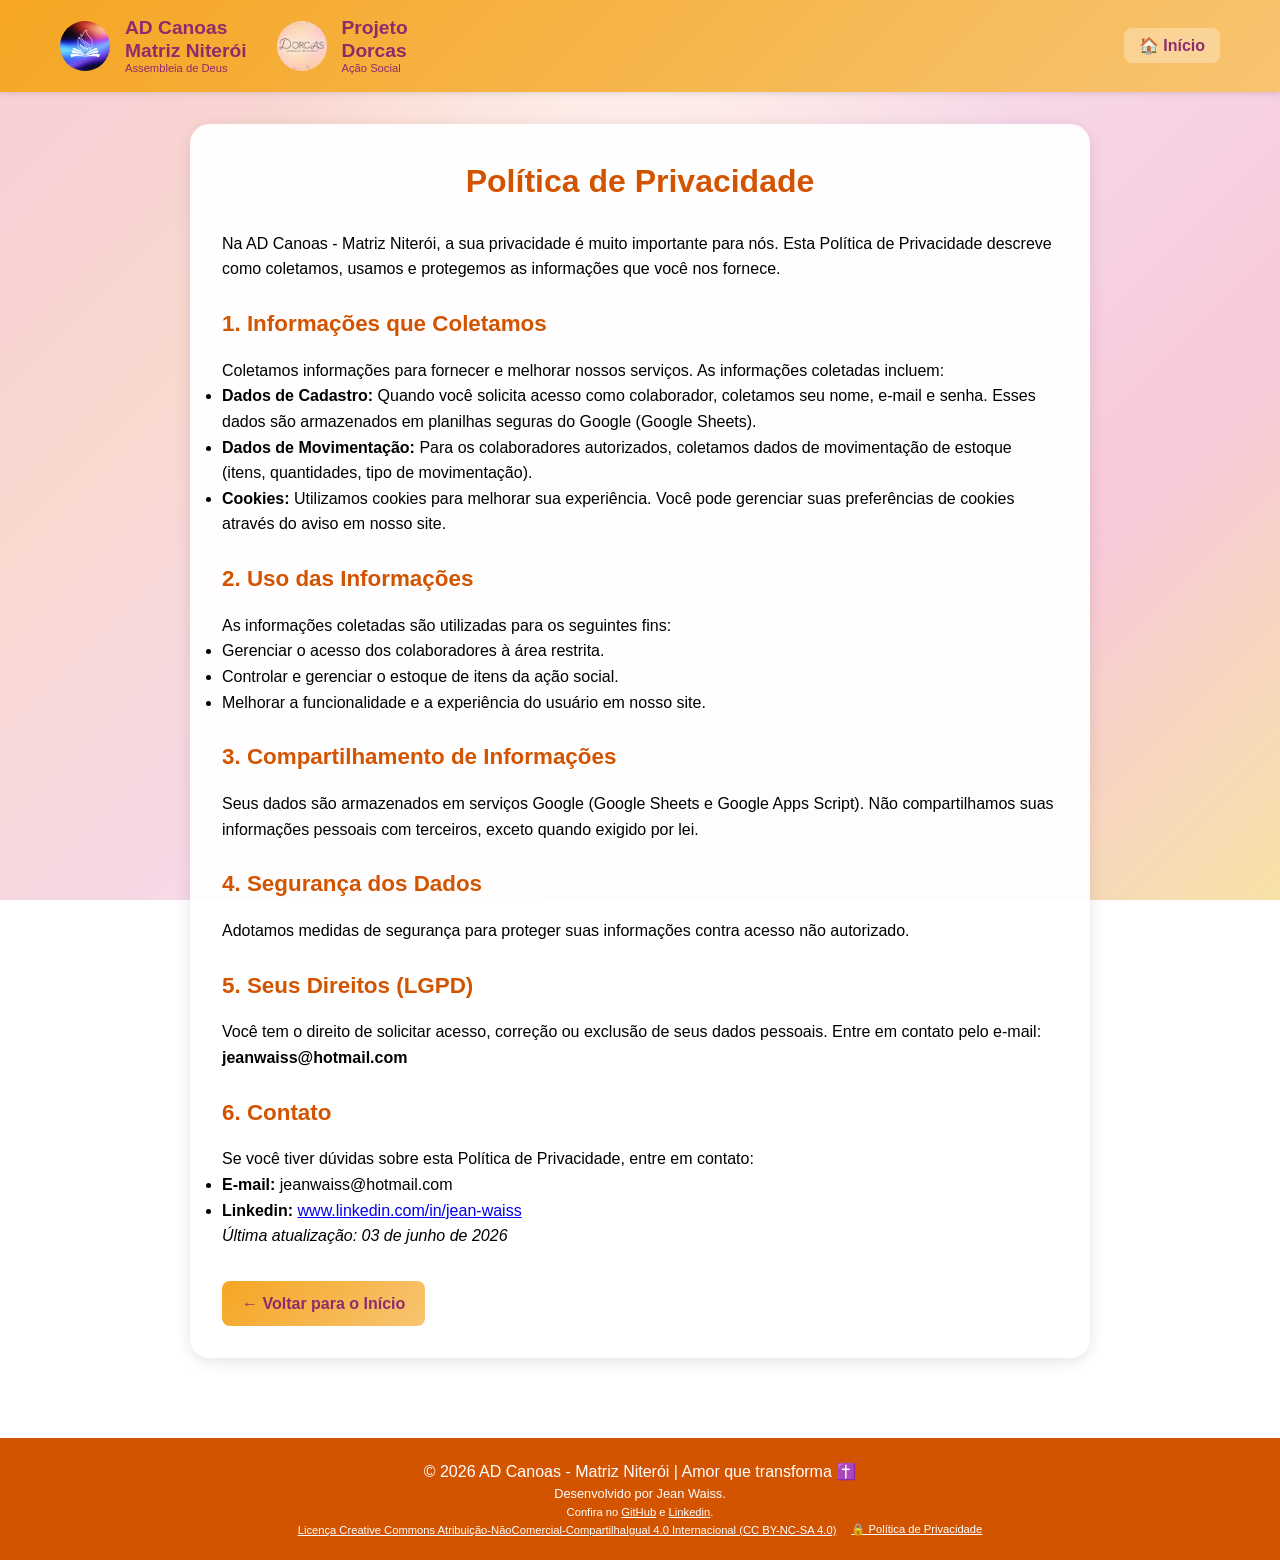
<file: privacidade.html>
<!DOCTYPE html>
<html lang="pt-br">
<head>
    <meta charset="UTF-8">
    <meta name="viewport" content="width=device-width, initial-scale=1.0">
    <title>Política de Privacidade - AD Canoas</title>
    <style>
        * { margin: 0; padding: 0; box-sizing: border-box; }

        body {
            font-family: 'Segoe UI', Tahoma, Geneva, Verdana, sans-serif;
            background: radial-gradient(circle at top center, #fff4ef 0%, transparent 35%),
                        linear-gradient(135deg, #f7cdd7 0%, #f9d8cf 25%, #f6d8e8 50%, #f8c9da 75%, #f7e2a6 100%);
            background-attachment: fixed;
            min-height: 100vh;
            display: flex;
            flex-direction: column;
        }

        .topo {
            background: linear-gradient(135deg, #f5a623, #f8c471);
            padding: 1rem 0;
            box-shadow: 0 2px 5px rgba(0,0,0,0.1);
        }

        .container {
            max-width: 1200px;
            margin: 0 auto;
            padding: 0 20px;
        }

        .header-container {
            display: flex;
            justify-content: space-between;
            align-items: center;
            flex-wrap: wrap;
            gap: 20px;
        }

        .logos-area {
            display: flex;
            align-items: center;
            gap: 30px;
            flex-wrap: wrap;
        }

        .logo-item {
            display: flex;
            align-items: center;
            gap: 15px;
        }

        .logo-img {
            width: 50px;
            height: 50px;
            border-radius: 50%;
            object-fit: cover;
        }

        .logo-title {
            font-size: 1.2rem;
            font-weight: bold;
            color: #8E2B6D;
            line-height: 1.2;
            display: flex;
            flex-direction: column;
        }
        .linha1-bold { font-size: 1.2rem; font-weight: bold; display: block; }
        .linha2-bold { font-size: 1.2rem; font-weight: bold; display: block; }
        .linha3-small { font-size: 0.7rem; font-weight: normal; display: block; }

        .menu-links {
            display: flex;
            gap: 20px;
            align-items: center;
            flex-wrap: wrap;
        }

        .menu-links a {
            color: #8E2B6D;
            text-decoration: none;
            font-weight: 600;
            font-size: 1rem;
            padding: 8px 15px;
            background: rgba(255,255,255,0.3);
            border-radius: 8px;
            transition: all 0.3s;
        }

        .menu-links a:hover {
            background: rgba(255,255,255,0.6);
            transform: translateY(-2px);
        }

        .privacidade-container {
            max-width: 900px;
            margin: 2rem auto;
            padding: 2rem;
            background: rgba(255, 255, 255, 0.95);
            border-radius: 20px;
            box-shadow: 0 4px 15px rgba(0, 0, 0, 0.1);
            line-height: 1.6;
        }

        .privacidade-container h1 {
            color: #d35400;
            margin-bottom: 1.5rem;
            text-align: center;
        }

        .privacidade-container h2 {
            color: #d35400;
            font-size: 1.4rem;
            margin-top: 1.5rem;
            margin-bottom: 1rem;
        }

        .btn-voltar {
            display: inline-block;
            background: linear-gradient(135deg, #f5a623, #f8c471);
            color: #8E2B6D;
            padding: 10px 20px;
            text-decoration: none;
            border-radius: 8px;
            margin-top: 2rem;
            font-weight: bold;
        }

        footer {
            background-color: #d35400;
            color: white;
            text-align: center;
            padding: 1.5rem 0;
            margin-top: 3rem;
        }

        footer a {
            color: white;
            text-decoration: underline;
        }

        footer a:hover {
            opacity: 0.8;
        }

        @media (max-width: 768px) {
            .header-container {
                flex-direction: column;
                text-align: center;
            }
            .logos-area {
                justify-content: center;
            }
            .privacidade-container {
                margin: 1rem;
                padding: 1rem;
            }
            .menu-links a {
                font-size: 0.9rem;
                padding: 6px 12px;
            }
            footer div[style*="display: flex"] {
                flex-direction: column;
                gap: 10px;
                text-align: center;
            }
        }
    </style>
</head>
<body>

<div class="topo">
    <div class="container">
        <div class="header-container">
            <!-- DOIS LOGOS LADO A LADO -->
            <div class="logos-area">
                <!-- LOGO IGREJA -->
                <div class="logo-item">
                    <img src="imagens/logoigreja.jpg" alt="Logo AD Canoas" class="logo-img">
                    <div class="logo-title">
                        <span class="linha1-bold">AD Canoas</span>
                        <span class="linha2-bold">Matriz Niterói</span>
                        <span class="linha3-small">Assembleia de Deus</span>
                    </div>
                </div>

                <!-- LOGO PROJETO DORCAS -->
                <div class="logo-item">
                    <img src="imagens/logo.png" alt="Logo Projeto Dorcas" class="logo-img">
                    <div class="logo-title">
                        <span class="linha1-bold">Projeto</span>
                        <span class="linha2-bold">Dorcas</span>
                        <span class="linha3-small">Ação Social</span>
                    </div>
                </div>
            </div>

            <!-- MENU -->
            <div class="menu-links">
                <a href="index.html">🏠 Início</a>
            </div>
        </div>
    </div>
</div>

<main>
    <div class="container privacidade-container">
        <h1>Política de Privacidade</h1>
        <p>Na AD Canoas - Matriz Niterói, a sua privacidade é muito importante para nós. Esta Política de Privacidade descreve como coletamos, usamos e protegemos as informações que você nos fornece.</p>

        <h2>1. Informações que Coletamos</h2>
        <p>Coletamos informações para fornecer e melhorar nossos serviços. As informações coletadas incluem:</p>
        <ul>
            <li><strong>Dados de Cadastro:</strong> Quando você solicita acesso como colaborador, coletamos seu nome, e-mail e senha. Esses dados são armazenados em planilhas seguras do Google (Google Sheets).</li>
            <li><strong>Dados de Movimentação:</strong> Para os colaboradores autorizados, coletamos dados de movimentação de estoque (itens, quantidades, tipo de movimentação).</li>
            <li><strong>Cookies:</strong> Utilizamos cookies para melhorar sua experiência. Você pode gerenciar suas preferências de cookies através do aviso em nosso site.</li>
        </ul>

        <h2>2. Uso das Informações</h2>
        <p>As informações coletadas são utilizadas para os seguintes fins:</p>
        <ul>
            <li>Gerenciar o acesso dos colaboradores à área restrita.</li>
            <li>Controlar e gerenciar o estoque de itens da ação social.</li>
            <li>Melhorar a funcionalidade e a experiência do usuário em nosso site.</li>
        </ul>

        <h2>3. Compartilhamento de Informações</h2>
        <p>Seus dados são armazenados em serviços Google (Google Sheets e Google Apps Script). Não compartilhamos suas informações pessoais com terceiros, exceto quando exigido por lei.</p>

        <h2>4. Segurança dos Dados</h2>
        <p>Adotamos medidas de segurança para proteger suas informações contra acesso não autorizado.</p>

        <h2>5. Seus Direitos (LGPD)</h2>
        <p>Você tem o direito de solicitar acesso, correção ou exclusão de seus dados pessoais. Entre em contato pelo e-mail: <strong>jeanwaiss@hotmail.com</strong></p>

        <h2>6. Contato</h2>
        <p>Se você tiver dúvidas sobre esta Política de Privacidade, entre em contato:</p>
        <ul>
            <li><strong>E-mail:</strong> jeanwaiss@hotmail.com</li>
            <li><strong>Linkedin:</strong> <a href="https://www.linkedin.com/in/jean-waiss" target="_blank">www.linkedin.com/in/jean-waiss</a></li>
        </ul>
        <p><em>Última atualização: 03 de junho de 2026</em></p>
        <a href="index.html" class="btn-voltar">← Voltar para o Início</a>
    </div>
</main>

<!-- RODAPÉ PADRONIZADO -->
<footer>
    <div class="container">
        <p>© 2026 AD Canoas - Matriz Niterói | Amor que transforma ✝️</p>
        <p style="font-size: 0.8rem; margin-top: 5px;">
            Desenvolvido por Jean Waiss.
        </p>
        <p style="font-size: 0.7rem; margin-top: 5px;">
            Confira no 
            <a href="https://github.com/jeanwaiss" target="_blank" rel="noopener noreferrer" style="color: white; text-decoration: underline;">GitHub</a> 
            e 
            <a href="https://www.linkedin.com/in/jean-waiss" target="_blank" rel="noopener noreferrer" style="color: white; text-decoration: underline;">Linkedin</a>.
        </p>
        <div style="display: flex; justify-content: center; align-items: center; flex-wrap: wrap; gap: 15px; margin-top: 5px; font-size: 0.7rem;">
            <a href="https://creativecommons.org/licenses/by-nc-sa/4.0/deed.pt_BR" target="_blank" rel="license noopener noreferrer" style="color: white; text-decoration: underline;">
                Licença Creative Commons Atribuição-NãoComercial-CompartilhaIgual 4.0 Internacional (CC BY-NC-SA 4.0)
            </a>
            <a href="privacidade.html" target="_blank" style="color: white; text-decoration: underline;">
                🔒 Política de Privacidade
            </a>
        </div>
    </div>
</footer>

</body>
</html>
</file>
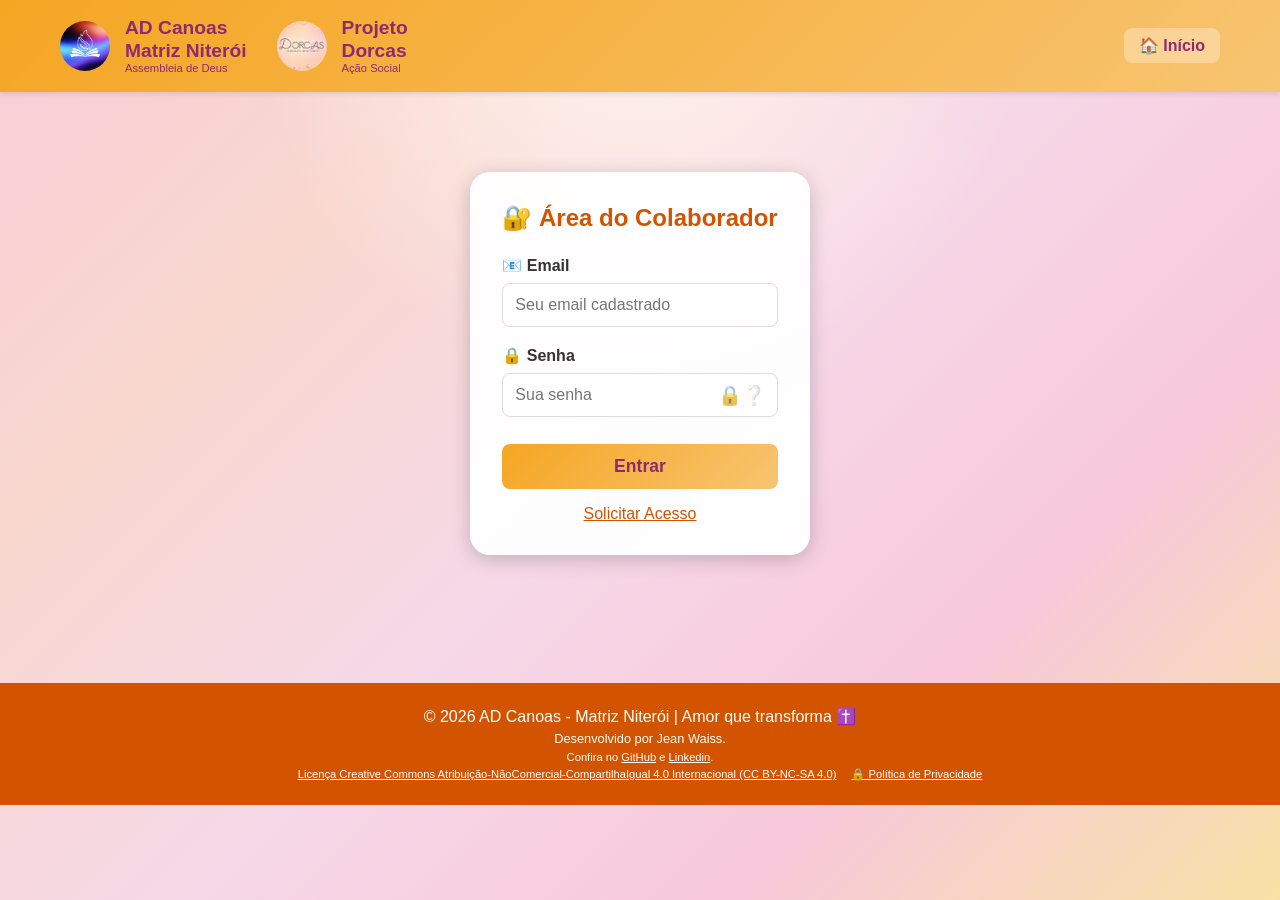
<file: colaborador/estoque.html>
<!DOCTYPE html>
<html lang="pt-br">
<head>
    <meta charset="UTF-8">
    <meta name="viewport" content="width=device-width, initial-scale=1.0, user-scalable=yes">
    <title>Sistema de Estoque - AD Canoas</title>
    <style>
        * { margin: 0; padding: 0; box-sizing: border-box; }

        body {
            font-family: 'Segoe UI', Tahoma, Geneva, Verdana, sans-serif;
            background: radial-gradient(circle at top center, #fff4ef 0%, transparent 35%),
                        linear-gradient(135deg, #f7cdd7 0%, #f9d8cf 25%, #f6d8e8 50%, #f8c9da 75%, #f7e2a6 100%);
            background-attachment: fixed;
            min-height: 100vh;
            display: flex;
            flex-direction: column;
        }

        .topo {
            background: linear-gradient(135deg, #f5a623, #f8c471);
            padding: 1rem 0;
            box-shadow: 0 2px 5px rgba(0,0,0,0.1);
        }

        .container {
            max-width: 1400px;
            margin: 0 auto;
            padding: 0 20px;
        }

        .header-container {
            display: flex;
            justify-content: space-between;
            align-items: center;
            flex-wrap: wrap;
            gap: 20px;
        }

        .logos-area {
            display: flex;
            align-items: center;
            gap: 30px;
            flex-wrap: wrap;
        }

        .logo-item {
            display: flex;
            align-items: center;
            gap: 15px;
        }

        .logo-img {
            width: 50px;
            height: 50px;
            border-radius: 50%;
            object-fit: cover;
        }

        .logo-title {
            font-size: 1.2rem;
            font-weight: bold;
            color: #8E2B6D;
            line-height: 1.2;
            display: flex;
            flex-direction: column;
        }
        .linha1-bold { font-size: 1.2rem; font-weight: bold; display: block; }
        .linha2-bold { font-size: 1.2rem; font-weight: bold; display: block; }
        .linha3-small { font-size: 0.7rem; font-weight: normal; display: block; }

        .menu-links {
            display: flex;
            gap: 20px;
            align-items: center;
            flex-wrap: wrap;
        }

        .menu-links a {
            color: #8E2B6D;
            text-decoration: none;
            font-weight: 600;
            font-size: 1rem;
            padding: 8px 15px;
            background: rgba(255,255,255,0.3);
            border-radius: 8px;
            transition: all 0.3s;
        }

        .menu-links a:hover {
            background: rgba(255,255,255,0.6);
            transform: translateY(-2px);
        }

        .btn-sair {
            background: #dc3545;
            color: white !important;
        }

        .btn-sair:hover {
            background: #c82333 !important;
        }

        .titulo-colaborador {
            text-align: center;
            padding: 20px 0;
            color: #d35400;
            font-size: 1.5rem;
        }

        .grid-estoque {
            display: grid;
            grid-template-columns: 1fr 1fr;
            gap: 30px;
            margin: 30px 0;
        }

        .card {
            background: rgba(255, 255, 255, 0.95);
            border-radius: 20px;
            padding: 1.5rem;
            box-shadow: 0 4px 15px rgba(0, 0, 0, 0.1);
        }

        .card h3 {
            color: #d35400;
            margin-bottom: 1.5rem;
            font-size: 1.3rem;
            border-bottom: 2px solid #f5a623;
            padding-bottom: 0.5rem;
        }

        .data-input {
            margin-bottom: 1.5rem;
        }

        .data-input label {
            display: block;
            margin-bottom: 0.5rem;
            font-weight: 600;
            color: #333;
        }

        .data-input input {
            width: 100%;
            padding: 12px;
            border: 1px solid #ddd;
            border-radius: 8px;
            font-size: 1rem;
        }

        .item-linha {
            display: flex;
            gap: 10px;
            margin-bottom: 1rem;
            align-items: center;
            flex-wrap: wrap;
        }

        .item-linha select {
            flex: 2;
            padding: 10px;
            border: 1px solid #ddd;
            border-radius: 8px;
            font-size: 1rem;
        }

        .item-linha input {
            flex: 1;
            padding: 10px;
            border: 1px solid #ddd;
            border-radius: 8px;
            font-size: 1rem;
        }

        .item-linha button {
            background: #28a745;
            color: white;
            border: none;
            padding: 10px 15px;
            border-radius: 8px;
            cursor: pointer;
            font-weight: bold;
        }

        .lista-itens-adicionados {
            margin: 20px 0;
            max-height: 200px;
            overflow-y: auto;
        }

        .item-adicionado {
            background: #f8f9fa;
            padding: 8px 12px;
            margin: 5px 0;
            border-radius: 8px;
            display: flex;
            justify-content: space-between;
            align-items: center;
            flex-wrap: wrap;
            gap: 10px;
        }

        .btn-remover {
            background: #dc3545;
            color: white;
            border: none;
            padding: 4px 10px;
            border-radius: 5px;
            cursor: pointer;
            font-size: 0.8rem;
        }

        .btn-enviar {
            width: 100%;
            padding: 12px;
            background: linear-gradient(135deg, #f5a623, #f8c471);
            color: #8E2B6D;
            border: none;
            border-radius: 8px;
            font-size: 1rem;
            font-weight: bold;
            cursor: pointer;
            margin-top: 1rem;
        }

        .btn-enviar:hover {
            transform: translateY(-2px);
        }

        .tabela-container {
            overflow-x: auto;
            -webkit-overflow-scrolling: touch;
            margin-top: 1rem;
        }

        .tabela-estoque {
            width: 100%;
            min-width: 300px;
            border-collapse: collapse;
        }

        .tabela-estoque th, .tabela-estoque td {
            padding: 12px;
            text-align: left;
            border-bottom: 1px solid #ddd;
        }

        .tabela-estoque th {
            background: #f5a623;
            color: white;
            font-weight: bold;
        }

        .quantidade-zero { color: #999; }

        footer {
            background-color: #d35400;
            color: white;
            text-align: center;
            padding: 1.5rem 0;
            margin-top: 3rem;
        }

        footer a {
            color: white;
            text-decoration: underline;
        }

        footer a:hover {
            opacity: 0.8;
        }

        @media (max-width: 900px) {
            .grid-estoque { grid-template-columns: 1fr; gap: 20px; }
            .card { padding: 1rem; }
            .card h3 { font-size: 1.1rem; }
            .item-linha { flex-direction: column; }
            .item-linha select, .item-linha input { width: 100%; }
            .titulo-colaborador { font-size: 1.2rem; padding: 15px 0; }
            .header-container { flex-direction: column; text-align: center; }
            .logos-area { justify-content: center; }
            .menu-links { justify-content: center; }
        }

        @media (max-width: 480px) {
            .tabela-estoque th, .tabela-estoque td { padding: 8px; font-size: 0.8rem; }
            .btn-enviar { padding: 10px; font-size: 0.9rem; }
            footer div[style*="display: flex"] {
                flex-direction: column;
                gap: 10px;
                text-align: center;
            }
        }
    </style>
</head>
<body>

<div class="topo">
    <div class="container">
        <div class="header-container">
            <!-- DOIS LOGOS LADO A LADO -->
            <div class="logos-area">
                <!-- LOGO IGREJA -->
                <div class="logo-item">
                    <img src="../imagens/logoigreja.jpg" alt="Logo AD Canoas" class="logo-img">
                    <div class="logo-title">
                        <span class="linha1-bold">AD Canoas</span>
                        <span class="linha2-bold">Matriz Niterói</span>
                        <span class="linha3-small">Assembleia de Deus</span>
                    </div>
                </div>

                <!-- LOGO PROJETO DORCAS -->
                <div class="logo-item">
                    <img src="../imagens/logo.png" alt="Logo Projeto Dorcas" class="logo-img">
                    <div class="logo-title">
                        <span class="linha1-bold">Projeto</span>
                        <span class="linha2-bold">Dorcas</span>
                        <span class="linha3-small">Ação Social</span>
                    </div>
                </div>
            </div>

            <!-- MENU -->
            <div class="menu-links">
                <a href="../index.html">🏠 Início</a>
                <a href="#" onclick="logout()" class="btn-sair">🚪 Sair</a>
            </div>
        </div>
    </div>
</div>

<div class="container">
    <div class="titulo-colaborador" id="tituloBoasVindas">
        👋 Olá, <span id="nomeColaborador">Carregando...</span>!
    </div>

    <div class="grid-estoque">
        <div class="card">
            <h3>📅 Registrar Movimentação</h3>
            <div class="data-input">
                <label>📆 Data da Movimentação</label>
                <input type="date" id="dataMovimentacao" value="">
            </div>
            <div class="item-linha">
                <select id="itemSelect" onchange="toggleOutroItem()">
                    <option value="">Selecione um item...</option>
                    <option value="Arroz">🍚 Arroz</option>
                    <option value="Feijão">🫘 Feijão</option>
                    <option value="Macarrão">🍝 Macarrão</option>
                    <option value="Farinha">🌾 Farinha</option>
                    <option value="Açúcar">🍬 Açúcar</option>
                    <option value="Óleo">🫒 Óleo</option>
                    <option value="Leite">🥛 Leite</option>
                    <option value="Café">☕ Café</option>
                    <option value="Carne">🥩 Carne</option>
                    <option value="Frango">🍗 Frango</option>
                    <option value="Verdura">🥬 Verdura</option>
                    <option value="outro">📝 Outro (digite abaixo)</option>
                </select>
                <input type="number" id="quantidadeItem" placeholder="Qtde" step="0.1">
                <select id="tipoMovimentacao">
                    <option value="entrada">➕ Entrada</option>
                    <option value="saida">➖ Saída</option>
                </select>
                <button onclick="adicionarItemLista()">+</button>
            </div>
            <div id="outroItemDiv" style="display: none; margin-bottom: 1rem;">
                <label style="display: block; margin-bottom: 0.5rem; font-weight: 600; color: #333;">📝 Digite o nome do item:</label>
                <input type="text" id="outroItemInput" placeholder="Ex: Biscoito, Suco, Sabonete...">
            </div>
            <div class="lista-itens-adicionados" id="listaItensTemp">
                <p style="color: #888; text-align: center;">Nenhum item adicionado</p>
            </div>
            <button class="btn-enviar" onclick="enviarMovimentacao()">📤 ENVIAR PARA PLANILHA</button>
        </div>

        <div class="card">
            <h3>📦 ITENS EM ESTOQUE</h3>
            <div class="tabela-container">
                <table class="tabela-estoque" id="tabelaEstoque">
                    <thead>
                        <tr>
                            <th>Item</th>
                            <th>Quantidade</th>
                        </tr>
                    </thead>
                    <tbody id="estoqueBody">
                        <tr>
                            <td colspan="2">Carregando...‹/td>
                        </tr>
                    </tbody>
                </table>
            </div>
        </div>
    </div>
</div>

<footer>
    <div class="container">
        <p>© 2026 AD Canoas - Matriz Niterói | Amor que transforma ✝️</p>
        <p style="font-size: 0.8rem; margin-top: 5px;">
            Desenvolvido por Jean Waiss.
        </p>
        <p style="font-size: 0.7rem; margin-top: 5px;">
            Confira no 
            <a href="https://github.com/jeanwaiss" target="_blank" rel="noopener noreferrer" style="color: white; text-decoration: underline;">GitHub</a> 
            e 
            <a href="https://www.linkedin.com/in/jean-waiss" target="_blank" rel="noopener noreferrer" style="color: white; text-decoration: underline;">Linkedin</a>.
        </p>
        <div style="display: flex; justify-content: center; align-items: center; flex-wrap: wrap; gap: 15px; margin-top: 5px; font-size: 0.7rem;">
            <a href="https://creativecommons.org/licenses/by-nc-sa/4.0/deed.pt_BR" target="_blank" rel="license noopener noreferrer" style="color: white; text-decoration: underline;">
                Licença Creative Commons Atribuição-NãoComercial-CompartilhaIgual 4.0 Internacional (CC BY-NC-SA 4.0)
            </a>
            <a href="../privacidade.html" target="_blank" style="color: white; text-decoration: underline;">
                🔒 Política de Privacidade
            </a>
        </div>
    </div>
</footer>

<script>
const API_URL = 'https://script.google.com/macros/s/AKfycbyj8auTTbZw93mcO5HCew90NW3C9T8XzgtozcETnxBeyyAvEo2BckScvObBUsIdPtdd/exec';
let colaboradorEmail = '', colaboradorNome = '', itensTemp = [];

document.addEventListener('DOMContentLoaded', function() {
    colaboradorEmail = localStorage.getItem('colaborador_email');
    colaboradorNome = localStorage.getItem('colaborador_nome');
    if (!colaboradorEmail) { window.location.href = 'login.html'; return; }
    document.getElementById('nomeColaborador').innerText = colaboradorNome || colaboradorEmail;
    document.getElementById('dataMovimentacao').value = new Date().toISOString().split('T')[0];
    carregarEstoque();
});

function toggleOutroItem() {
    const select = document.getElementById('itemSelect');
    const outroDiv = document.getElementById('outroItemDiv');
    if (select.value === 'outro') { outroDiv.style.display = 'block'; }
    else { outroDiv.style.display = 'none'; document.getElementById('outroItemInput').value = ''; }
}

function adicionarItemLista() {
    let item = document.getElementById('itemSelect').value;
    const quantidade = parseFloat(document.getElementById('quantidadeItem').value);
    const tipo = document.getElementById('tipoMovimentacao').value;
    const outroInput = document.getElementById('outroItemInput');
    if (item === 'outro') {
        if (!outroInput.value.trim()) { alert('Digite o nome do item!'); return; }
        item = outroInput.value.trim();
    }
    if (!item) { alert('Selecione ou digite um item!'); return; }
    if (!quantidade || quantidade <= 0) { alert('Informe uma quantidade válida!'); return; }
    itensTemp.push({ item, quantidade, tipo });
    atualizarListaTemp();
    document.getElementById('quantidadeItem').value = '';
    document.getElementById('itemSelect').value = '';
    document.getElementById('outroItemDiv').style.display = 'none';
    document.getElementById('outroItemInput').value = '';
}

function atualizarListaTemp() {
    const container = document.getElementById('listaItensTemp');
    if (itensTemp.length === 0) { container.innerHTML = '<p style="color: #888; text-align: center;">Nenhum item adicionado</p>'; return; }
    container.innerHTML = '';
    itensTemp.forEach((item, index) => {
        const div = document.createElement('div');
        div.className = 'item-adicionado';
        div.innerHTML = `<span><strong>${item.item}</strong> ${item.tipo === 'entrada' ? '➕' : '➖'} ${item.quantidade}</span>
                        <button class="btn-remover" onclick="removerItemTemp(${index})">Remover</button>`;
        container.appendChild(div);
    });
}

function removerItemTemp(index) { itensTemp.splice(index, 1); atualizarListaTemp(); }

async function enviarMovimentacao() {
    const data = document.getElementById('dataMovimentacao').value;
    if (!data) { alert('Selecione uma data!'); return; }
    if (itensTemp.length === 0) { alert('Adicione pelo menos um item!'); return; }
    const url = `${API_URL}?acao=movimentacao&dados=${encodeURIComponent(JSON.stringify({ data, colaborador: colaboradorEmail, itens: itensTemp }))}`;
    try {
        const resposta = await fetch(url);
        const dados = await resposta.json();
        if (dados.sucesso) { alert('✅ Movimentação registrada!'); itensTemp = []; atualizarListaTemp(); carregarEstoque(); }
        else { alert('Erro: ' + (dados.erro || 'Erro desconhecido')); }
    } catch (erro) { alert('Erro de conexão: ' + erro.message); }
}

async function carregarEstoque() {
    try {
        const url = `${API_URL}?acao=estoque`;
        const resposta = await fetch(url);
        const dados = await resposta.json();
        const tbody = document.getElementById('estoqueBody');
        if (dados.estoque && Object.keys(dados.estoque).length > 0) {
            tbody.innerHTML = '';
            for (const [item, quantidade] of Object.entries(dados.estoque)) {
                const row = tbody.insertRow();
                row.insertCell(0).innerHTML = `<strong>${item}</strong>`;
                const qtdCell = row.insertCell(1);
                qtdCell.innerHTML = quantidade > 0 ? `${quantidade}` : `<span class="quantidade-zero">${quantidade}</span>`;
                qtdCell.style.color = quantidade > 0 ? '#28a745' : '#999';
                if (quantidade > 0) qtdCell.style.fontWeight = 'bold';
            }
        } else { tbody.innerHTML = '<tr><td colspan="2">Nenhum item em estoque</td></tr>'; }
    } catch (erro) { document.getElementById('estoqueBody').innerHTML = `<tr><td colspan="2">Erro ao carregar: ${erro.message}</td></tr>`; }
}

function logout() { localStorage.removeItem('colaborador_email'); localStorage.removeItem('colaborador_nome'); window.location.href = 'login.html'; }
</script>

</body>
</html>
</file>
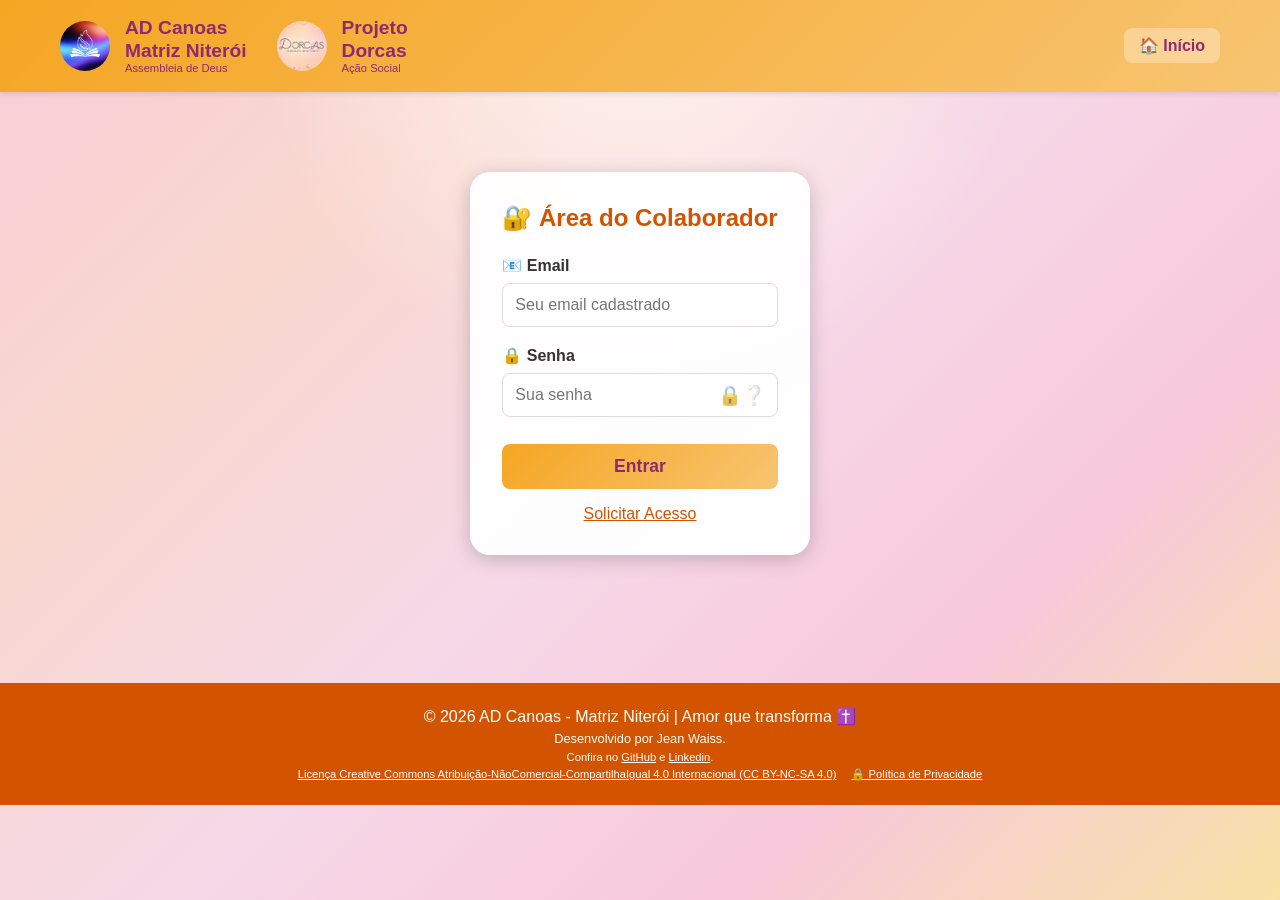
<file: colaborador/login.html>
<!DOCTYPE html>
<html lang="pt-br">
<head>
    <meta charset="UTF-8">
    <meta name="viewport" content="width=device-width, initial-scale=1.0, user-scalable=yes">
    <title>Login Colaborador - AD Canoas</title>
    <style>
        * { margin: 0; padding: 0; box-sizing: border-box; }

        body {
            font-family: 'Segoe UI', Tahoma, Geneva, Verdana, sans-serif;
            background: radial-gradient(circle at top center, #fff4ef 0%, transparent 35%),
                        linear-gradient(135deg, #f7cdd7 0%, #f9d8cf 25%, #f6d8e8 50%, #f8c9da 75%, #f7e2a6 100%);
            background-attachment: fixed;
            min-height: 100vh;
            display: flex;
            flex-direction: column;
        }

        .topo {
            background: linear-gradient(135deg, #f5a623, #f8c471);
            padding: 1rem 0;
            box-shadow: 0 2px 5px rgba(0,0,0,0.1);
        }

        .container {
            max-width: 1200px;
            margin: 0 auto;
            padding: 0 20px;
        }

        .header-container {
            display: flex;
            justify-content: space-between;
            align-items: center;
            flex-wrap: wrap;
            gap: 20px;
        }

        /* ÁREA DOS DOIS LOGOS LADO A LADO */
        .logos-area {
            display: flex;
            align-items: center;
            gap: 30px;
            flex-wrap: wrap;
        }

        /* ESTRUTURA PADRÃO DE CADA LOGO */
        .logo-item {
            display: flex;
            align-items: center;
            gap: 15px;
        }

        /* ESTILO DAS IMAGENS (MESMO TAMANHO) */
        .logo-img {
    width: 50px;
    height: 50px;
    border-radius: 50%;
    object-fit: cover;
}

        /* ESTRUTURA DO TEXTO DO LOGO (igual para ambos) */
        .logo-title {
            font-size: 1.2rem;
            font-weight: bold;
            color: #8E2B6D;
            line-height: 1.2;
            display: flex;
            flex-direction: column;
        }
        .linha1-bold { font-size: 1.2rem; font-weight: bold; display: block; }
        .linha2-bold { font-size: 1.2rem; font-weight: bold; display: block; }
        .linha3-small { font-size: 0.7rem; font-weight: normal; display: block; }

        .menu-links {
            display: flex;
            gap: 20px;
            align-items: center;
            flex-wrap: wrap;
        }

        .menu-links a {
            color: #8E2B6D;
            text-decoration: none;
            font-weight: 600;
            font-size: 1rem;
            padding: 8px 15px;
            background: rgba(255,255,255,0.3);
            border-radius: 8px;
            transition: all 0.3s;
        }

        .menu-links a:hover {
            background: rgba(255,255,255,0.6);
            transform: translateY(-2px);
        }

        .card-login {
            max-width: 450px;
            margin: 80px auto;
            background: rgba(255, 255, 255, 0.95);
            border-radius: 20px;
            padding: 2rem;
            box-shadow: 0 4px 20px rgba(0,0,0,0.2);
        }

        .card-login h2 {
            color: #d35400;
            text-align: center;
            margin-bottom: 1.5rem;
        }

        .form-group {
            margin-bottom: 1.2rem;
        }

        .form-group label {
            display: block;
            margin-bottom: 0.5rem;
            color: #333;
            font-weight: 600;
        }

        .form-group input[type="email"],
        .form-group input[type="text"],
        .form-group input[type="password"] {
            width: 100%;
            padding: 12px;
            border: 1px solid #ddd;
            border-radius: 8px;
            font-size: 1rem;
        }

        .form-group input:focus {
            outline: none;
            border-color: #d35400;
        }

        .senha-wrapper {
            position: relative;
            width: 100%;
        }

        .senha-wrapper input {
            width: 100%;
            padding: 12px;
            padding-right: 50px;
            border: 1px solid #ddd;
            border-radius: 8px;
            font-size: 1rem;
        }

        .senha-wrapper input:focus {
            outline: none;
            border-color: #d35400;
        }

        .toggle-senha {
            position: absolute;
            right: 12px;
            top: 50%;
            transform: translateY(-50%);
            background: none;
            border: none;
            font-size: 1.2rem;
            cursor: pointer;
            padding: 0;
            margin: 0;
            opacity: 0.7;
            transition: opacity 0.3s;
        }

        .toggle-senha:hover {
            opacity: 1;
        }

        input[type="password"]::-ms-reveal,
        input[type="password"]::-webkit-credentials-auto-fill-button,
        input[type="password"]::-webkit-textfield-decoration-container,
        input[type="password"]::-webkit-inner-spin-button,
        input[type="password"]::-webkit-outer-spin-button {
            display: none !important;
            visibility: hidden !important;
            opacity: 0 !important;
            pointer-events: none !important;
        }

        input[type="password"]::-ms-clear,
        input[type="password"]::-ms-reveal {
            display: none !important;
        }

        .btn {
            width: 100%;
            padding: 12px;
            background: linear-gradient(135deg, #f5a623, #f8c471);
            color: #8E2B6D;
            border: none;
            border-radius: 8px;
            font-size: 1.1rem;
            font-weight: bold;
            cursor: pointer;
            margin-top: 0.5rem;
        }

        .btn:hover {
            transform: translateY(-2px);
        }

        .mensagem {
            text-align: center;
            padding: 10px;
            border-radius: 8px;
            margin-top: 1rem;
        }

        .mensagem-erro {
            background: #f8d7da;
            color: #721c24;
            border: 1px solid #f5c6cb;
        }

        .mensagem-info {
            background: #d1ecf1;
            color: #0c5460;
            border: 1px solid #bee5eb;
        }

        footer {
            background-color: #d35400;
            color: white;
            text-align: center;
            padding: 1.5rem 0;
            margin-top: 3rem;
        }

        footer a {
            color: white;
            text-decoration: underline;
        }

        footer a:hover {
            opacity: 0.8;
        }

        @media (max-width: 768px) {
            .header-container {
                flex-direction: column;
                text-align: center;
            }
            .logos-area {
                justify-content: center;
            }
            .card-login {
                margin: 40px 16px;
                padding: 1.5rem;
            }
            .card-login h2 {
                font-size: 1.5rem;
            }
            .menu-links a {
                font-size: 0.9rem;
                padding: 6px 12px;
            }
            .senha-wrapper input {
                padding: 10px;
                padding-right: 45px;
                font-size: 0.95rem;
            }
            .toggle-senha {
                font-size: 1rem;
                right: 10px;
            }
            footer div[style*="display: flex"] {
                flex-direction: column;
                gap: 10px;
                text-align: center;
            }
        }
    </style>
</head>
<body>

<div class="topo">
    <div class="container">
        <div class="header-container">
            <!-- DOIS LOGOS LADO A LADO COM MESMA ESTRUTURA -->
            <div class="logos-area">
                <!-- LOGO IGREJA -->
                <div class="logo-item">
                    <img src="../imagens/logoigreja.jpg" alt="Logo AD Canoas" class="logo-img">
                    <div class="logo-title">
                        <span class="linha1-bold">AD Canoas</span>
                        <span class="linha2-bold">Matriz Niterói</span>
                        <span class="linha3-small">Assembleia de Deus</span>
                    </div>
                </div>

                <!-- LOGO PROJETO DORCAS (MESMA ESTRUTURA) -->
                <div class="logo-item">
                    <img src="../imagens/logo.png" alt="Logo Projeto Dorcas" class="logo-img">
                    <div class="logo-title">
                        <span class="linha1-bold">Projeto</span>
                        <span class="linha2-bold">Dorcas</span>
                        <span class="linha3-small">Ação Social</span>
                    </div>
                </div>
            </div>

            <!-- MENU -->
            <div class="menu-links">
                <a href="../index.html">🏠 Início</a>
            </div>
        </div>
    </div>
</div>

<div class="container">
    <div class="card-login">
        <h2>🔐 Área do Colaborador</h2>
        
        <div id="mensagem"></div>
        
        <div class="form-group">
            <label>📧 Email</label>
            <input type="email" id="email" placeholder="Seu email cadastrado" onkeypress="verificarEnter(event)">
        </div>
        
        <div class="form-group">
            <label>🔒 Senha</label>
            <div class="senha-wrapper">
                <input type="password" id="senha" placeholder="Sua senha" onkeypress="verificarEnter(event)">
                <button type="button" class="toggle-senha" id="olhoBtn" onclick="toggleSenha()">🔒❔</button>
            </div>
        </div>
        
        <button class="btn" onclick="fazerLogin()">Entrar</button>
        
        <div style="text-align: center; margin-top: 1rem;">
            <a href="#" onclick="mostrarSolicitar()" style="color: #d35400;">Solicitar Acesso</a>
        </div>
        
        <div id="solicitarArea" style="display: none; margin-top: 2rem; padding-top: 1rem; border-top: 1px solid #ddd;">
            <h3 style="color: #8E2B6D; margin-bottom: 1rem;">📝 Solicitar Acesso</h3>
            <div class="form-group">
                <label>👤 Nome Completo</label>
                <input type="text" id="solicitarNome" placeholder="Seu nome">
            </div>
            <div class="form-group">
                <label>📧 Email</label>
                <input type="email" id="solicitarEmail" placeholder="Seu email">
            </div>
            <div class="form-group">
                <label>🔒 Senha desejada</label>
                 <small style="display: block; font-size: 0.8rem; color: #666; margin-bottom: 5px;">
        (letras/números + caracteres especiais - Ex.: fulano12!)
    </small>
                <input type="password" id="solicitarSenha" placeholder="Crie uma senha">
            </div>
            <button class="btn" onclick="solicitarAcesso()">Enviar Solicitação</button>
            <button class="btn" onclick="esconderSolicitar()" style="background: #ccc; margin-top: 0.5rem;">Voltar</button>
        </div>
    </div>
</div>

<footer>
    <div class="container">
        <p>© 2026 AD Canoas - Matriz Niterói | Amor que transforma ✝️</p>
        <p style="font-size: 0.8rem; margin-top: 5px;">
            Desenvolvido por Jean Waiss.
        </p>
        <p style="font-size: 0.7rem; margin-top: 5px;">
            Confira no 
            <a href="https://github.com/jeanwaiss" target="_blank" rel="noopener noreferrer" style="color: white; text-decoration: underline;">GitHub</a> 
            e 
            <a href="https://www.linkedin.com/in/jean-waiss" target="_blank" rel="noopener noreferrer" style="color: white; text-decoration: underline;">Linkedin</a>.
        </p>
        <div style="display: flex; justify-content: center; align-items: center; flex-wrap: wrap; gap: 15px; margin-top: 5px; font-size: 0.7rem;">
            <a href="https://creativecommons.org/licenses/by-nc-sa/4.0/deed.pt_BR" target="_blank" rel="license noopener noreferrer" style="color: white; text-decoration: underline;">
                Licença Creative Commons Atribuição-NãoComercial-CompartilhaIgual 4.0 Internacional (CC BY-NC-SA 4.0)
            </a>
            <a href="../privacidade.html" target="_blank" style="color: white; text-decoration: underline;">
                🔒 Política de Privacidade
            </a>
        </div>
    </div>
</footer>

<script>
const API_URL = 'https://script.google.com/macros/s/AKfycbyj8auTTbZw93mcO5HCew90NW3C9T8XzgtozcETnxBeyyAvEo2BckScvObBUsIdPtdd/exec';

function toggleSenha() {
    const senhaInput = document.getElementById('senha');
    const olhoBtn = document.getElementById('olhoBtn');
    
    if (senhaInput.type === 'password') {
        senhaInput.type = 'text';
        olhoBtn.innerHTML = '🔓❕';
    } else {
        senhaInput.type = 'password';
        olhoBtn.innerHTML = '🔒❔';
    }
}

function verificarEnter(event) {
    if (event.key === 'Enter') {
        event.preventDefault();
        fazerLogin();
    }
}

function mostrarMensagem(texto, tipo) {
    const div = document.getElementById('mensagem');
    div.innerHTML = `<div class="mensagem mensagem-${tipo}">${texto}</div>`;
    setTimeout(() => div.innerHTML = '', 5000);
}

function mostrarSolicitar() {
    document.getElementById('solicitarArea').style.display = 'block';
}

function esconderSolicitar() {
    document.getElementById('solicitarArea').style.display = 'none';
    document.getElementById('solicitarNome').value = '';
    document.getElementById('solicitarEmail').value = '';
    document.getElementById('solicitarSenha').value = '';
}

async function fazerLogin() {
    const email = document.getElementById('email').value;
    const senha = document.getElementById('senha').value;
    
    if (!email || !senha) {
        mostrarMensagem('Preencha email e senha!', 'erro');
        return;
    }
    
    const url = `${API_URL}?acao=login&email=${encodeURIComponent(email)}&senha=${encodeURIComponent(senha)}`;
    
    try {
        const resposta = await fetch(url);
        const dados = await resposta.json();
        
        if (dados.sucesso) {
            localStorage.setItem('colaborador_email', email);
            localStorage.setItem('colaborador_nome', dados.nome);
            window.location.href = 'estoque.html';
        } else {
            mostrarMensagem(dados.erro || 'Erro ao fazer login', 'erro');
        }
    } catch (erro) {
        mostrarMensagem('Erro de conexão: ' + erro.message, 'erro');
    }
}

async function solicitarAcesso() {
    const nome = document.getElementById('solicitarNome').value;
    const email = document.getElementById('solicitarEmail').value;
    const senha = document.getElementById('solicitarSenha').value;
    
    if (!nome || !email || !senha) {
        mostrarMensagem('Preencha todos os campos!', 'erro');
        return;
    }
    
    const url = `${API_URL}?acao=solicitar&nome=${encodeURIComponent(nome)}&email=${encodeURIComponent(email)}&senha=${encodeURIComponent(senha)}`;
    
    try {
        const resposta = await fetch(url);
        const dados = await resposta.json();
        
        if (dados.sucesso) {
            mostrarMensagem('Solicitação enviada ao moderador!', 'info');
            esconderSolicitar();
        } else {
            mostrarMensagem(dados.erro || 'Erro ao solicitar', 'erro');
        }
    } catch (erro) {
        mostrarMensagem('Erro de conexão: ' + erro.message, 'erro');
    }
}
</script>

</body>
</html>
</file>
